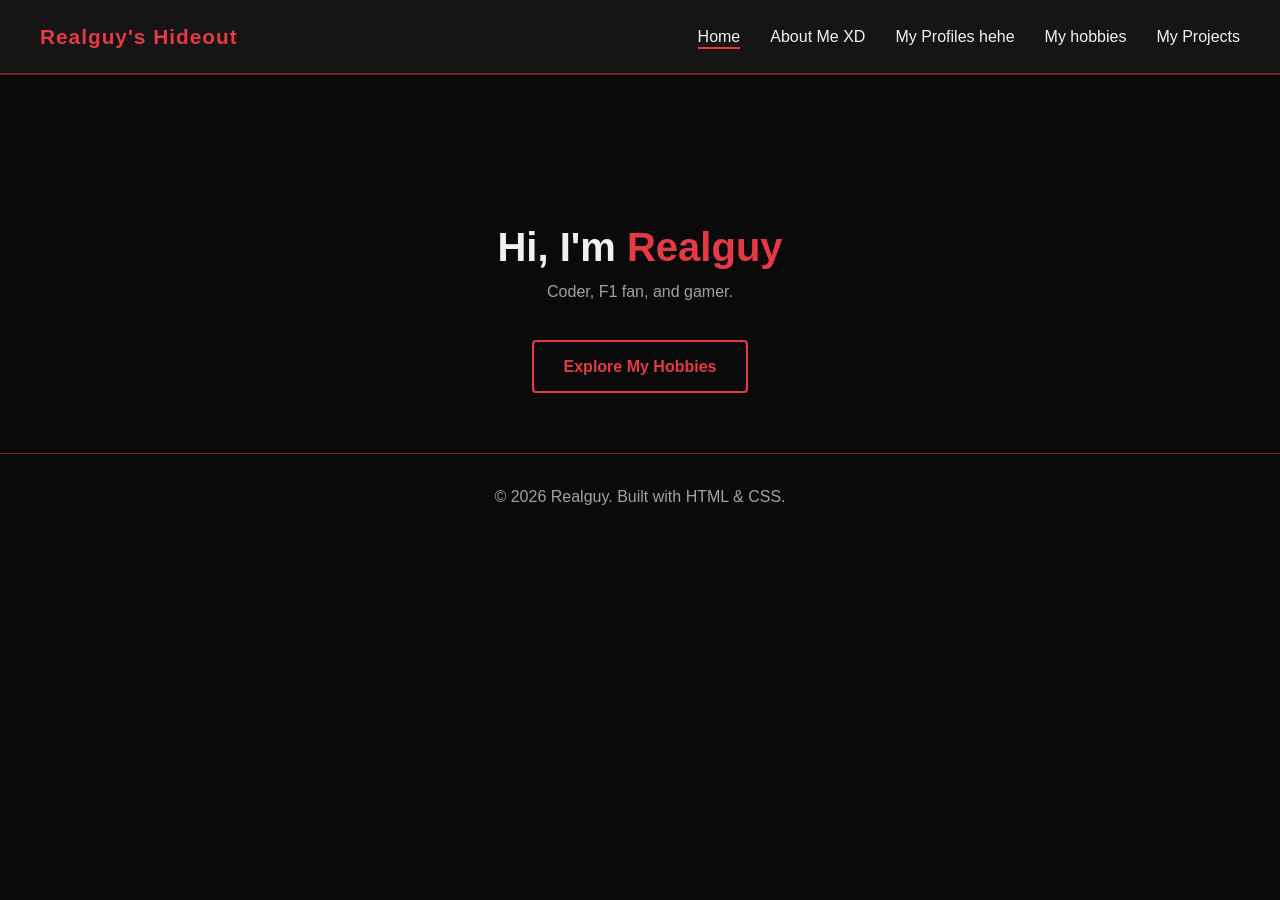
<file: Index.html>
<!DOCTYPE html>
<html lang="en">
<head>
  <meta charset="UTF-8">
  <meta name="viewport" content="width=device-width, initial-scale=1.0">
  <title>MY HIDEOUTXD</title>
  <link rel="stylesheet" href="style.css">
</head>
<body>

  <header>
    <div class="logo">Realguy's Hideout</div>
    <nav>
      <ul>
        <li><a href="index.html" class="active">Home</a></li>
        <li><a href="about.html">About Me XD</a></li>
        <li><a href="profile.html">My Profiles hehe</a></li>
        <li><a href="hobbies.html">My hobbies</a></li>
        <li><a href="projects.html">My Projects</a></li>
      </ul>
    </nav>
  </header>

  <section class="hero">
    <h1>Hi, I'm <span class="highlight">Realguy</span></h1>
    <p>Coder, F1 fan, and gamer.</p>
    <a href="hobbies.html" class="btn">Explore My Hobbies</a>
  </section>

  <footer>
    <p>© 2026 Realguy. Built with HTML & CSS.</p>
  </footer>

</body>
</html>
</file>
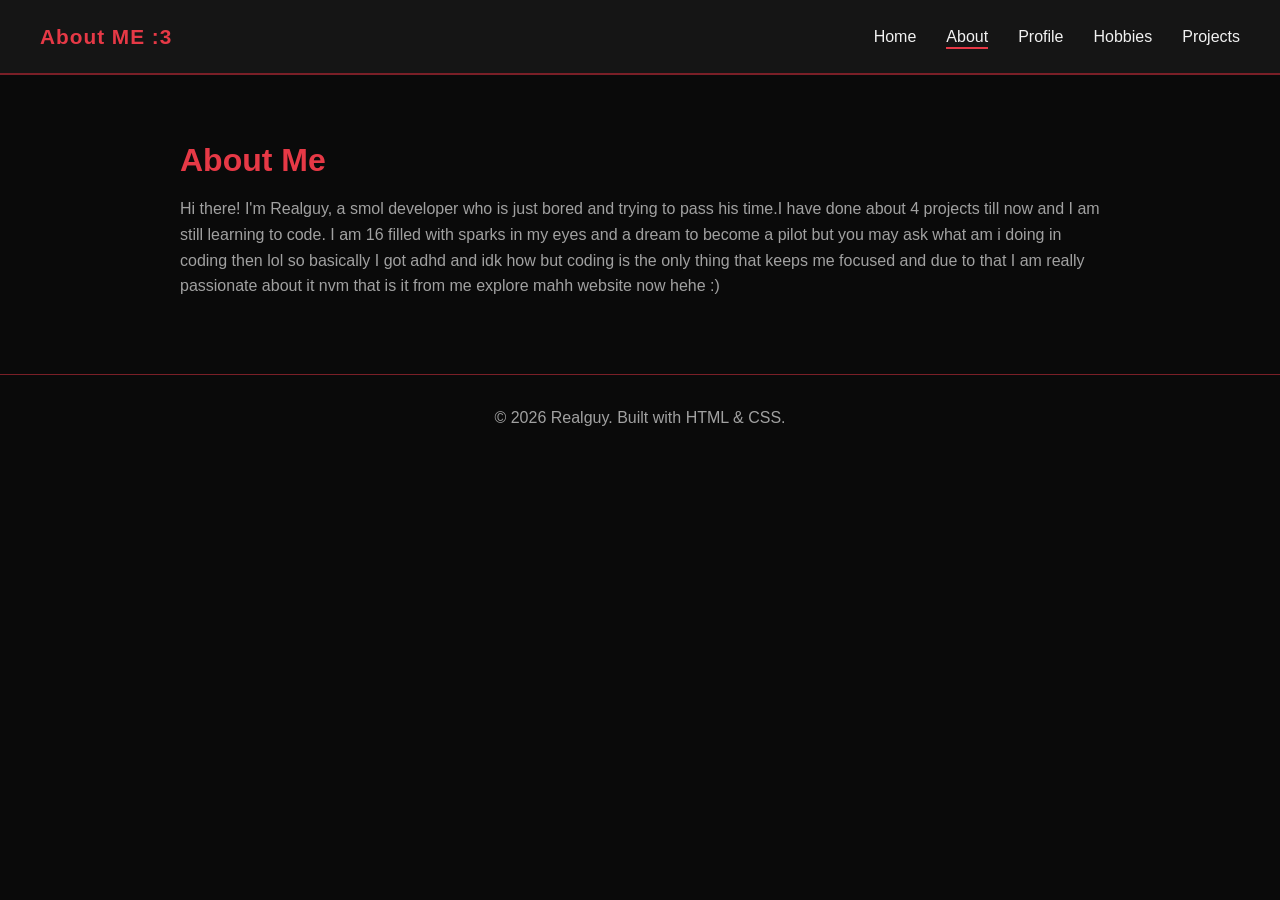
<file: about.html>
<!DOCTYPE html>
<html lang="en">
<head>
    <meta charset="UTF-8">
    <meta name="viewport" content="width=device-width, initial-scale=1.0">
    <title>About-Realguy</title>
    <link rel="stylesheet" href="style.css">
</head>
<body>
  
    <header>
        <div class="logo">About ME :3</div>
        <nav>
            <ul>
                <li><a href="index.html">Home</a></li>
                <li><a href="about.html" class="active">About</a></li>
                <li><a href="profile.html">Profile</a></li>
                <li><a href="hobbies.html">Hobbies</a></li>
                <li><a href="projects.html">Projects</a></li>
            </ul>
        </nav>
    </header>

    <section>
        <h2>About Me</h2>
        <p>Hi there! I'm Realguy, a smol developer who is just bored and trying to pass his time.I have done about 4 projects till now and I am still learning to code. I am 16 filled with sparks in my eyes and a dream to become a pilot but you may ask what am i doing in coding then lol so basically I got adhd and idk how but coding is the only thing that keeps me focused and due to that I am really passionate about it nvm that is it from me explore mahh website now hehe :) 
    </section>

<footer>
    <p>© 2026 Realguy. Built with HTML & CSS.</p>
</footer>
</body>
</html>
</file>
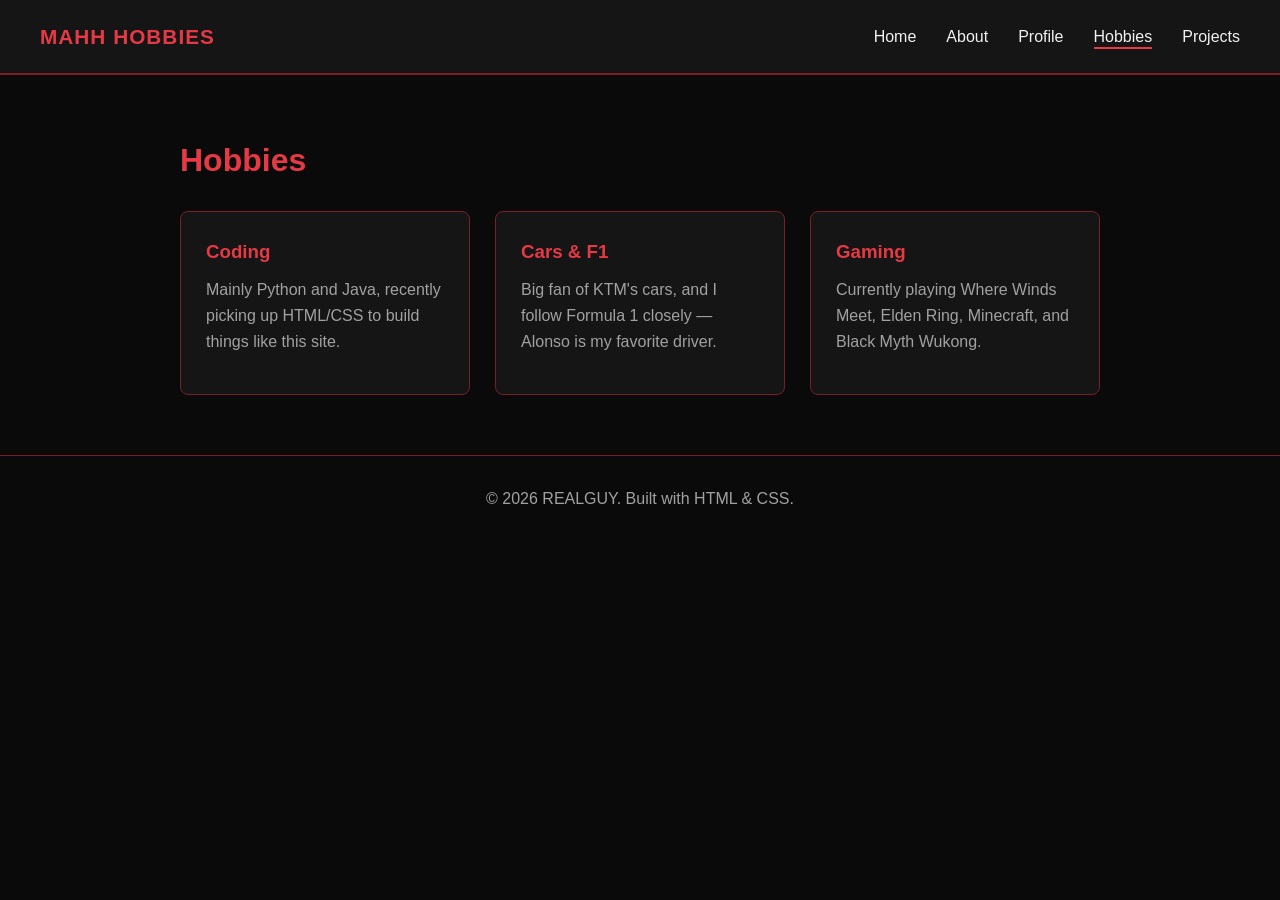
<file: hobbies.html>
<!DOCTYPE html>
<html lang="en">
<head>
  <meta charset="UTF-8">
  <meta name="viewport" content="width=device-width, initial-scale=1.0">
  <title>Hobbies | REALGUY</title>
  <link rel="stylesheet" href="style.css">
</head>
<body>

  <header>
    <div class="logo">MAHH HOBBIES</div>
    <nav>
      <ul>
        <li><a href="index.html">Home</a></li>
        <li><a href="about.html">About</a></li>
        <li><a href="profile.html">Profile</a></li>
        <li><a href="hobbies.html" class="active">Hobbies</a></li>
        <li><a href="projects.html">Projects</a></li>
      </ul>
    </nav>
  </header>

  <section>
    <h2>Hobbies</h2>
    <div class="card-grid">

      <div class="card">
        <h3>Coding</h3>
        <p>Mainly Python and Java, recently picking up HTML/CSS to build things like this site.</p>
      </div>

      <div class="card">
        <h3>Cars & F1</h3>
        <p>Big fan of KTM's cars, and I follow Formula 1 closely — Alonso is my favorite driver.</p>
      </div>

      <div class="card">
        <h3>Gaming</h3>
        <p>Currently playing Where Winds Meet, Elden Ring, Minecraft, and Black Myth Wukong.</p>
      </div>

    </div>
  </section>

  <footer>
    <p>© 2026 REALGUY. Built with HTML & CSS.</p>
  </footer>

</body>
</html>
</file>
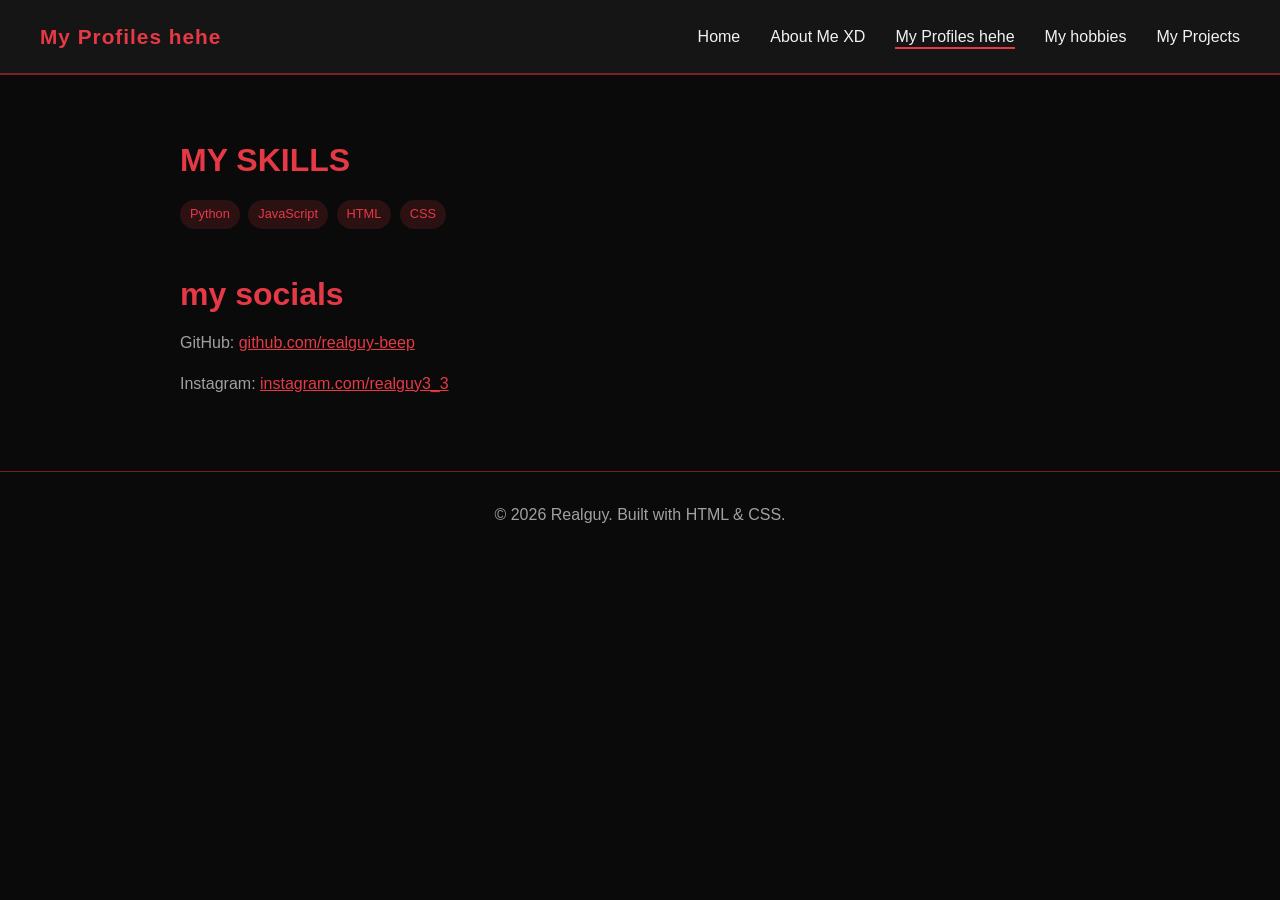
<file: profile.html>
<!DOCTYPE html>
<html lang="en">
    <head>
        <meta charset="UTF-8">
        <meta name="viewport" content="width=device-width, intial-scale=1.0">
        <title>Realguy's Profile</title>
        <link rel="stylesheet" href="style.css">
    </head>
    <body>

        <header>
          <div class="logo">My Profiles hehe</div>
          <nav>
            <ul>
                <li><a href="index.html">Home</a></li>
                <li><a href="about.html">About Me XD</a></li>
                <li><a href="profile.html" class="active">My Profiles hehe</a></li>
                <li><a href="hobbies.html">My hobbies</a></li>
                <li><a href="projects.html">My Projects</a></li>
            </ul>
         </nav>
        </header>
        <section>
            <h2>MY SKILLS</h2>
            <div>
                <span class="tag">Python</span>
                <span class="tag">JavaScript</span>
                <span class="tag">HTML</span>
                <span class="tag">CSS</span>
            </div>

            <h2 style="margin-top: 40px;">my socials</h2>
            <p>GitHub: <a href="https://github.com/realguy-beep" style="color:var(--red);">github.com/realguy-beep</a></p>
            <p>Instagram: <a href="https://www.instagram.com/realguy3_3" style="color:var(--red);">instagram.com/realguy3_3</a></p>
        </section>
        <footer>
            <p>© 2026 Realguy. Built with HTML & CSS.</p>
        </footer>
    </body>
</html>
</file>
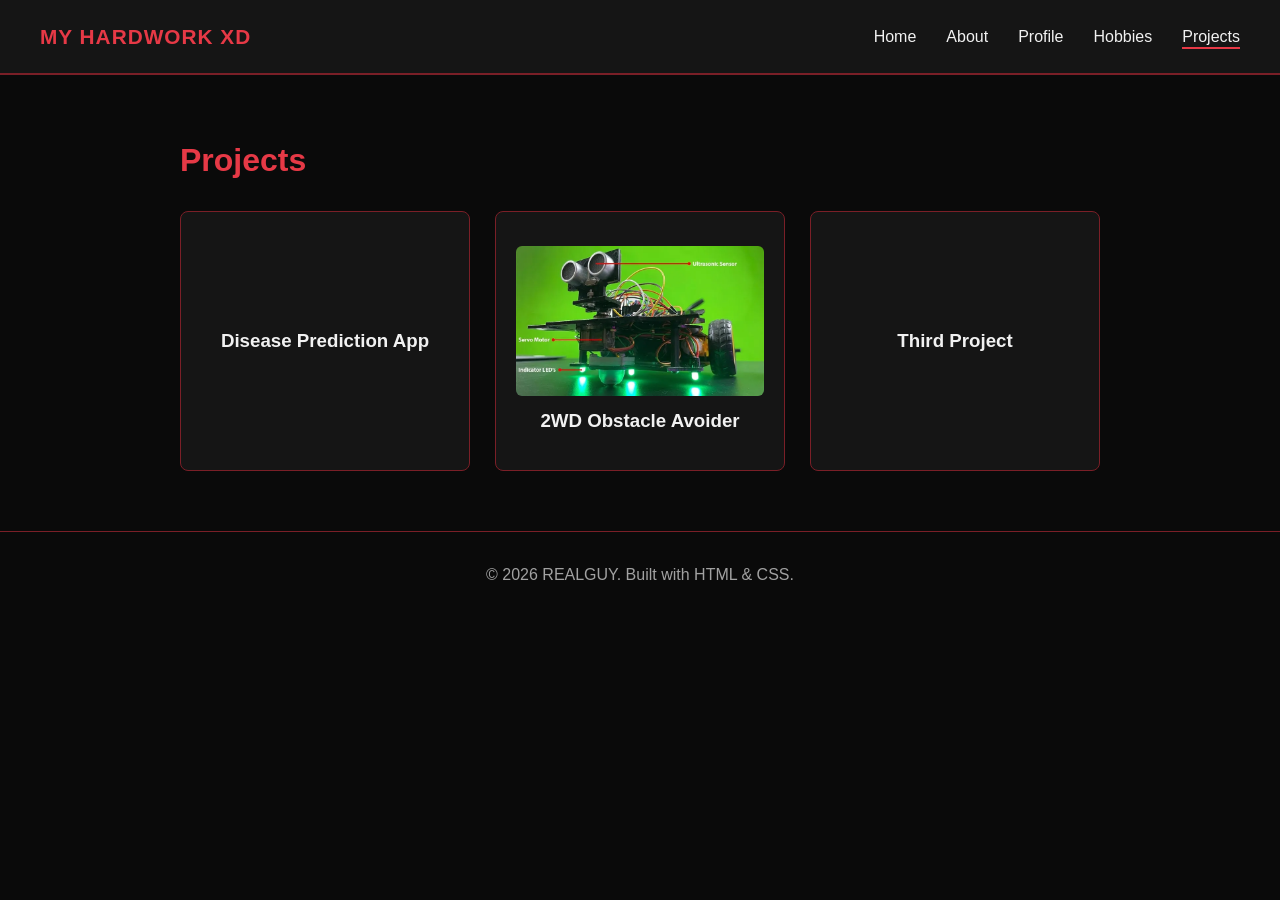
<file: projects.html>
<!DOCTYPE html>
<html lang="en">
<head>
  <meta charset="UTF-8">
  <meta name="viewport" content="width=device-width, initial-scale=1.0">
  <title>Projects | REALGUY</title>
  <link rel="stylesheet" href="style.css">
</head>
<body>

  <header>
    <div class="logo">MY HARDWORK XD</div>
    <nav>
      <ul>
        <li><a href="index.html">Home</a></li>
        <li><a href="about.html">About</a></li>
        <li><a href="profile.html">Profile</a></li>
        <li><a href="hobbies.html">Hobbies</a></li>
        <li><a href="projects.html" class="active">Projects</a></li>
      </ul>
    </nav>
  </header>

  <section>
    <h2>Projects</h2>
    <div class="flip-grid">

      <div class="flip-card">
        <div class="flip-inner">
          <div class="flip-front">
            <h3>Disease Prediction App</h3>
          </div>
          <div class="flip-back">
            <p>FastAPI + ML models predicting disease risk from public datasets, deployed on Nest </p>
            <a href="https://github.com/realguy-beep/Disease-identification-site-using-datasets" class="btn" style="margin-top:10px;">GitHub</a>
          </div>
        </div>
      </div>

<div class="flip-card">
  <div class="flip-inner">
    <div class="flip-front">
      <img src="assets/images/Obstacle-Avoiding-Car-Using-Arduino-components_0.webp" alt="2WD Obstacle Avoider robot" class="project-img">
      <h3>2WD Obstacle Avoider</h3>
    </div>
    <div class="flip-back">
      <p>An Arduino-based robot that detects and steers around obstacles using ultrasonic sensors.</p>
      <a href="#" class="btn" style="margin-top:10px;">Hardware project</a>
    </div>
  </div>
</div>

      <div class="flip-card">
        <div class="flip-inner">
          <div class="flip-front">
            <h3>Third Project</h3>
          </div>
          <div class="flip-back">
            <p>Currently working on this project, called LOOM OS</p>
            <a href="https://github.com/realguy-beep/LOOM-OS" class="btn" style="margin-top:10px;" target="_blank">GitHub</a>
          </div>
        </div>
      </div>

    </div>
  </section>

  <footer>
    <p>© 2026 REALGUY. Built with HTML & CSS.</p>
  </footer>

</body>
</html>
</file>
<file: style.css>
* {
  margin: 0;
  padding: 0;
  box-sizing: border-box;
}

:root {
  --bg: #0a0a0a;
  --bg-alt: #151515;
  --red: #e63946;
  --red-dim: #7a1f27;
  --text: #f1f1f1;
  --muted: #a1a1a1;
  --font-main: 'Segoe UI', sans-serif;
}

body {
  font-family: var(--font-main);
  background-color: var(--bg);
  color: var(--text);
  line-height: 1.6;
}

header {
  display: flex;
  justify-content: space-between;
  align-items: center;
  padding: 20px 40px;
  background-color: var(--bg-alt);
  border-bottom: 2px solid var(--red-dim);
  position: sticky;
  top: 0;
  z-index: 100;
}

.logo {
  font-size: 1.3rem;
  font-weight: bold;
  color: var(--red);
  letter-spacing: 1px;
}

nav ul {
  display: flex;
  list-style: none;
  gap: 30px;
}

nav a {
  color: var(--text);
  text-decoration: none;
  font-weight: 500;
  position: relative;
  padding-bottom: 4px;
}

nav a::after {
  content: '';
  position: absolute;
  left: 0;
  bottom: 0;
  width: 0;
  height: 2px;
  background: var(--red);
  transition: width 0.25s;
}

nav a:hover::after,
nav a.active::after {
  width: 100%;
}

.hero {
  text-align: center;
  padding-top: 140px;
  padding-bottom: 60px;
}

.highlight {
  color: var(--red);
}

.profile-pic {
  width: 160px;
  height: 160px;
  border-radius: 50%;
  object-fit: cover;
  border: 3px solid var(--red);
  margin-bottom: 20px;
}

.btn {
  display: inline-block;
  margin-top: 20px;
  padding: 12px 30px;
  background: transparent;
  border: 2px solid var(--red);
  color: var(--red);
  border-radius: 4px;
  text-decoration: none;
  font-weight: 600;
  transition: background 0.2s, color 0.2s;
}

.btn:hover {
  background: var(--red);
  color: var(--bg);
}

section {
  padding: 60px 40px;
  max-width: 1000px;
  margin: 0 auto;
}

h1 {
  font-size: 2.5rem;
}

h2 {
  font-size: 2rem;
  color: var(--red);
  margin-bottom: 10px;
}

p {
  color: var(--muted);
  margin-bottom: 15px;
}

.card-grid {
  display: grid;
  grid-template-columns: repeat(auto-fit, minmax(260px, 1fr));
  gap: 25px;
  margin-top: 25px;
}

.card {
  background: var(--bg-alt);
  border: 1px solid var(--red-dim);
  border-radius: 8px;
  padding: 25px;
  transition: transform 0.2s, border-color 0.2s;
}

.card:hover {
  transform: translateY(-6px);
  border-color: var(--red);
}

.card h3 {
  color: var(--red);
  margin-bottom: 10px;
}

.tag {
  display: inline-block;
  background: rgba(230, 57, 70, 0.15);
  color: var(--red);
  padding: 4px 10px;
  border-radius: 20px;
  font-size: 0.8rem;
  margin: 4px 4px 0 0;
}

.flip-grid {
  display: grid;
  grid-template-columns: repeat(auto-fit, minmax(260px, 1fr));
  gap: 25px;
  margin-top: 25px;
}

.flip-card {
  background: transparent;
  width: 100%;
  height: 260px;
  perspective: 1000px;
}

.flip-inner {
  position: relative;
  width: 100%;
  height: 100%;
  text-align: center;
  transition: transform 0.6s;
  transform-style: preserve-3d;
}

.flip-card:hover .flip-inner {
  transform: rotateY(180deg);
}

.flip-front, .flip-back {
  position: absolute;
  width: 100%;
  height: 100%;
  backface-visibility: hidden;
  border-radius: 8px;
  overflow: hidden;
  display: flex;
  flex-direction: column;
  justify-content: center;
  align-items: center;
  padding: 20px;
}

.flip-front {
  background: var(--bg-alt);
  border: 1px solid var(--red-dim);
}

.flip-back {
  background: var(--red-dim);
  transform: rotateY(180deg);
}

.flip-back p {
  color: var(--text);
  font-size: 0.9rem;
}

.project-img {
  width: 100%;
  height: 150px;
  object-fit: cover;
  object-position: center 30%;
  border-radius: 6px;
  margin-bottom: 10px;
}

footer {
  text-align: center;
  padding: 30px;
  color: var(--muted);
  border-top: 1px solid var(--red-dim);
}

@media (max-width: 768px) {
  header {
    flex-direction: column;
    gap: 15px;
  }
  nav ul {
    gap: 15px;
    flex-wrap: wrap;
    justify-content: center;
  }
}
</file>
